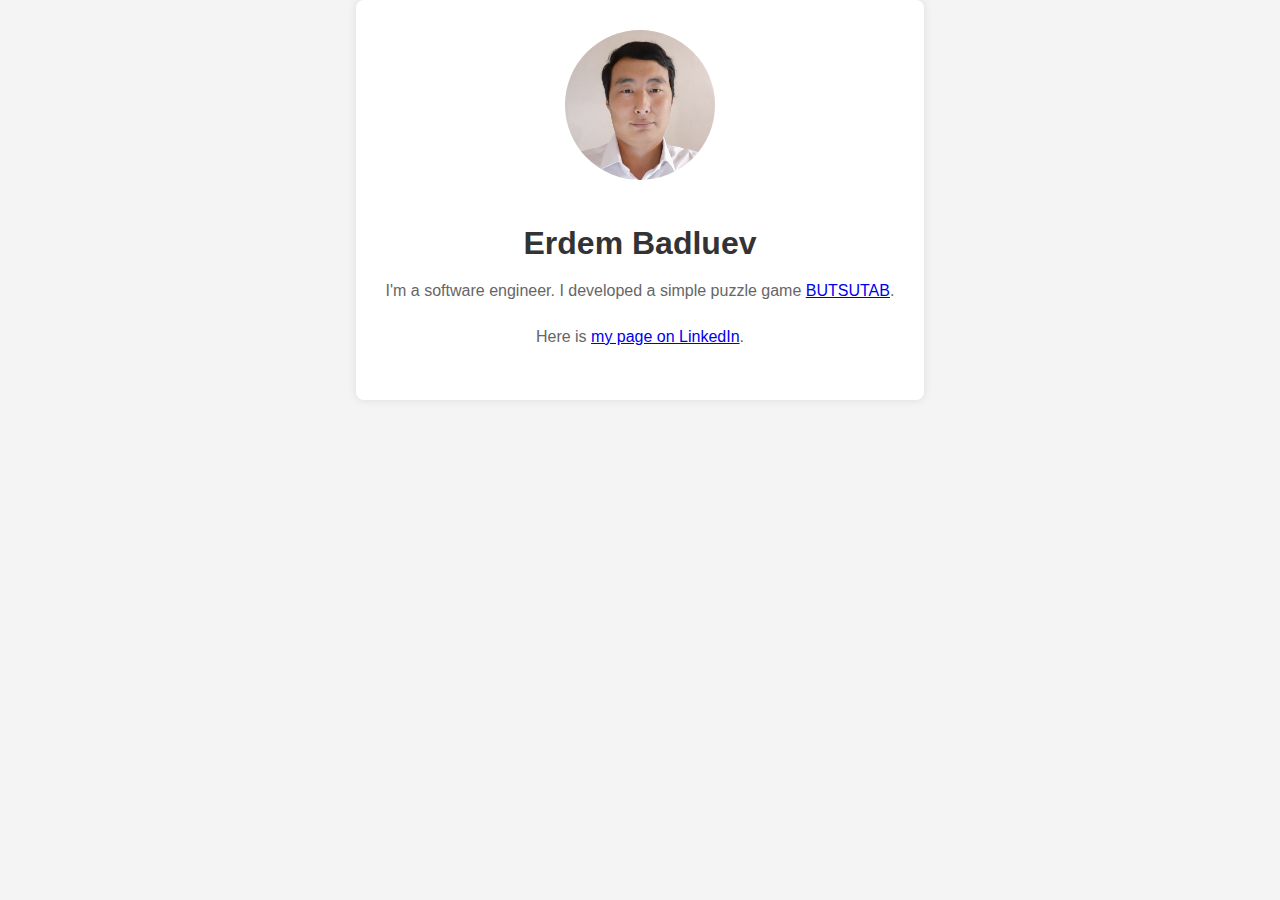
<file: index.html>
<!DOCTYPE html>
<html>

<head>
    <meta charset="UTF-8">
    <meta name="viewport" content="width=device-width, initial-scale=1.0">
    <title>Erdem Badluev</title>
    <link rel="stylesheet" href="style.css">
</head>

<body>
    <div class="container">
        <img src="images/Portait.jpg" alt="My photo">
        <h1>Erdem Badluev</h1>
        <p>I'm a software engineer. I developed a simple puzzle game <a href="butsutab/index.html">BUTSUTAB</a>.
        </p>
        <p>Here is <a href="https://www.linkedin.com/in/erdem-badluev/">my page on LinkedIn</a>.</p>
    </div>
</body>

</html>
</file>
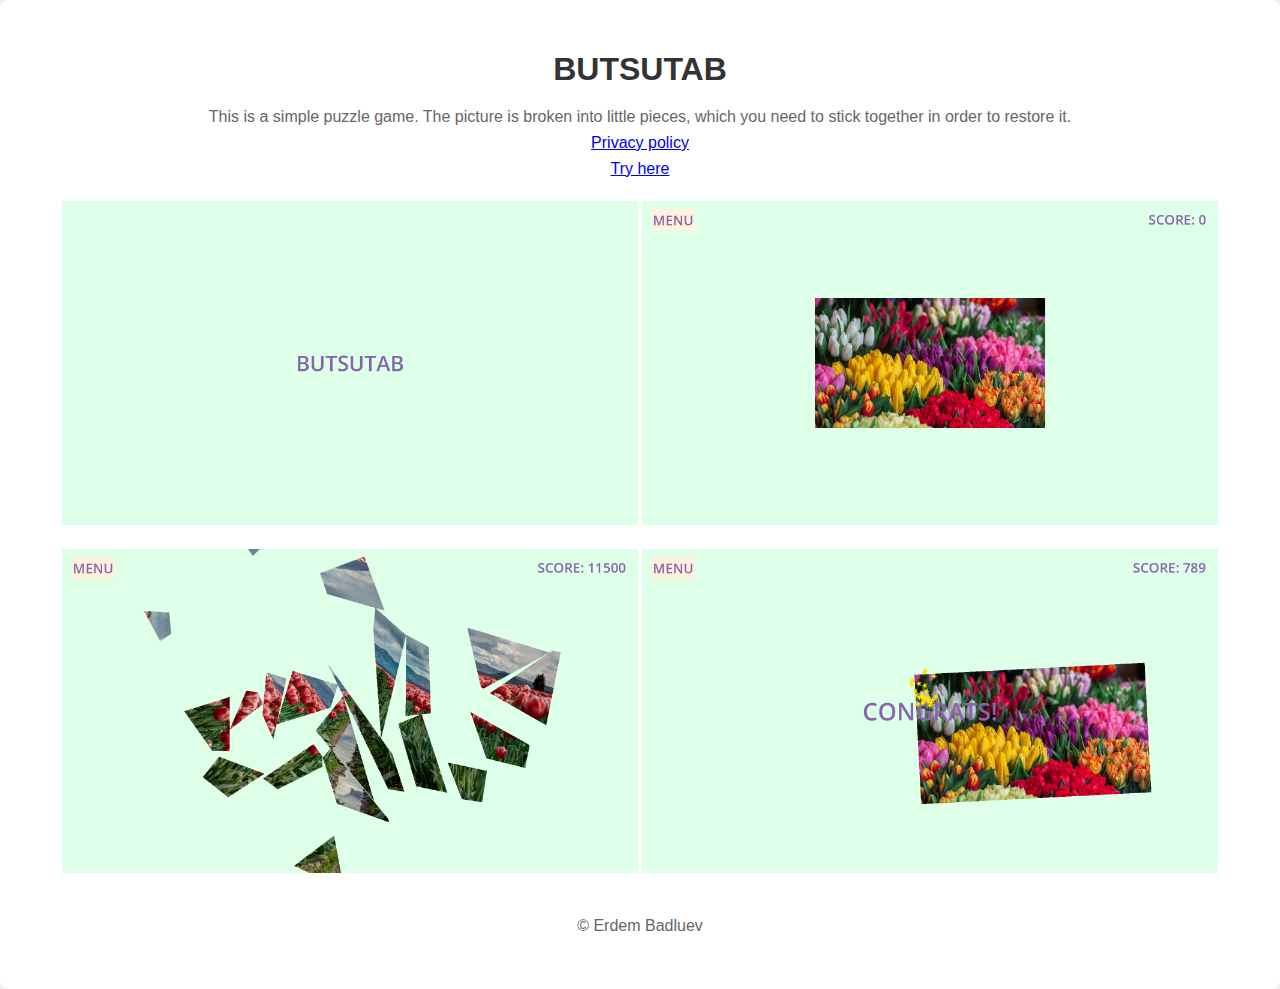
<file: butsutab/index.html>
<!DOCTYPE html>
<html>

<head>
    <meta charset="UTF-8">
    <meta name="viewport" content="width=device-width, initial-scale=1.0">
    <title>BUTSUTAB</title>
    <link rel="stylesheet" href="style.css">
</head>

<body>
    <div class="container">
        <h1>BUTSUTAB</h1>
        <p>This is a simple puzzle game. The picture is broken into little pieces, which you need to stick together in
            order to restore it. <br><a href="privacy.html">Privacy policy</a>
            <br><a href="game/butsutab_game.html">Try
                here</a>
        </p>
        <img src="images/Splash.png" />
        <img src="images/Start.png" />
        <img src="images/After_breaking.png" />
        <img src="images/Congrats.png" />
        <p>© Erdem Badluev</p>
    </div>
</body>
</file>
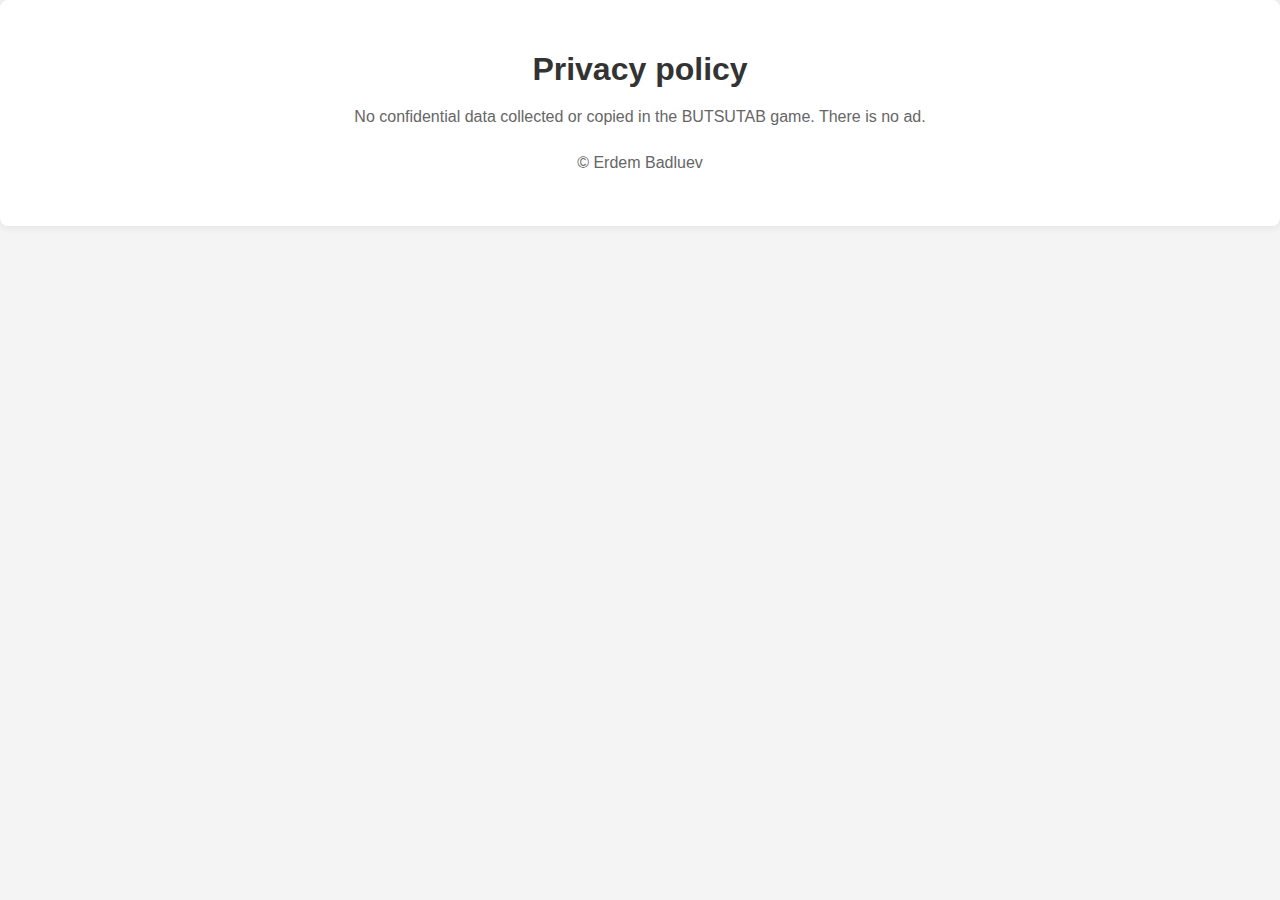
<file: butsutab/privacy.html>
<!DOCTYPE html>
<html>

<head>
    <meta charset="UTF-8">
    <meta name="viewport" content="width=device-width, initial-scale=1.0">
    <title>BUTSUTAB</title>
    <link rel="stylesheet" href="style.css">
</head>

<body>
    <div class="container">
        <h1>Privacy policy</h1>
        <p>No confidential data collected or copied in the BUTSUTAB game. There is no ad.</p>
        <p>© Erdem Badluev</p>
    </div>
</body>
</file>
<file: style.css>
body {
    font-family: sans-serif;
    margin: 0;
    display: flex;
    justify-content: center;
    align-items: center;
    background-color: #f4f4f4;
}

.container {
    background-color: #fff;
    padding: 30px;
    border-radius: 8px;
    box-shadow: 0 0 10px rgba(0, 0, 0, 0.1);
    text-align: center;
}

img {
    width: 150px;
    height: 150px;
    border-radius: 50%;
    object-fit: cover;
    margin-bottom: 20px;
}

h1 {
    margin-bottom: 10px;
    color: #333;
}

p {
    color: #666;
    line-height: 1.6;
    margin-bottom: 20px;
}

ul {
    list-style: none;
    padding: 0;
}

li {
    margin-bottom: 10px;
}

li a {
    color: #007bff;
    text-decoration: none;
}

li a:hover {
    text-decoration: underline;
}
</file>
<file: butsutab/style.css>
body {
    font-family: sans-serif;
    margin: 0;
    justify-content: center;
    align-items: center;
    background-color: #f4f4f4;
}

.container {
    background-color: #fff;
    padding: 30px;
    border-radius: 8px;
    box-shadow: 0 0 10px rgba(0, 0, 0, 0.1);
    text-align: center;
}

img {
    width: 576px;
    height: 324px;
    object-fit: cover;
    margin-bottom: 20px;
}

h1 {
    margin-bottom: 10px;
    color: #333;
}

p {
    color: #666;
    line-height: 1.6;
    margin-bottom: 20px;
}

ul {
    list-style: none;
    padding: 0;
}

li {
    margin-bottom: 10px;
}

li a {
    color: #007bff;
    text-decoration: none;
}

li a:hover {
    text-decoration: underline;
}
</file>
